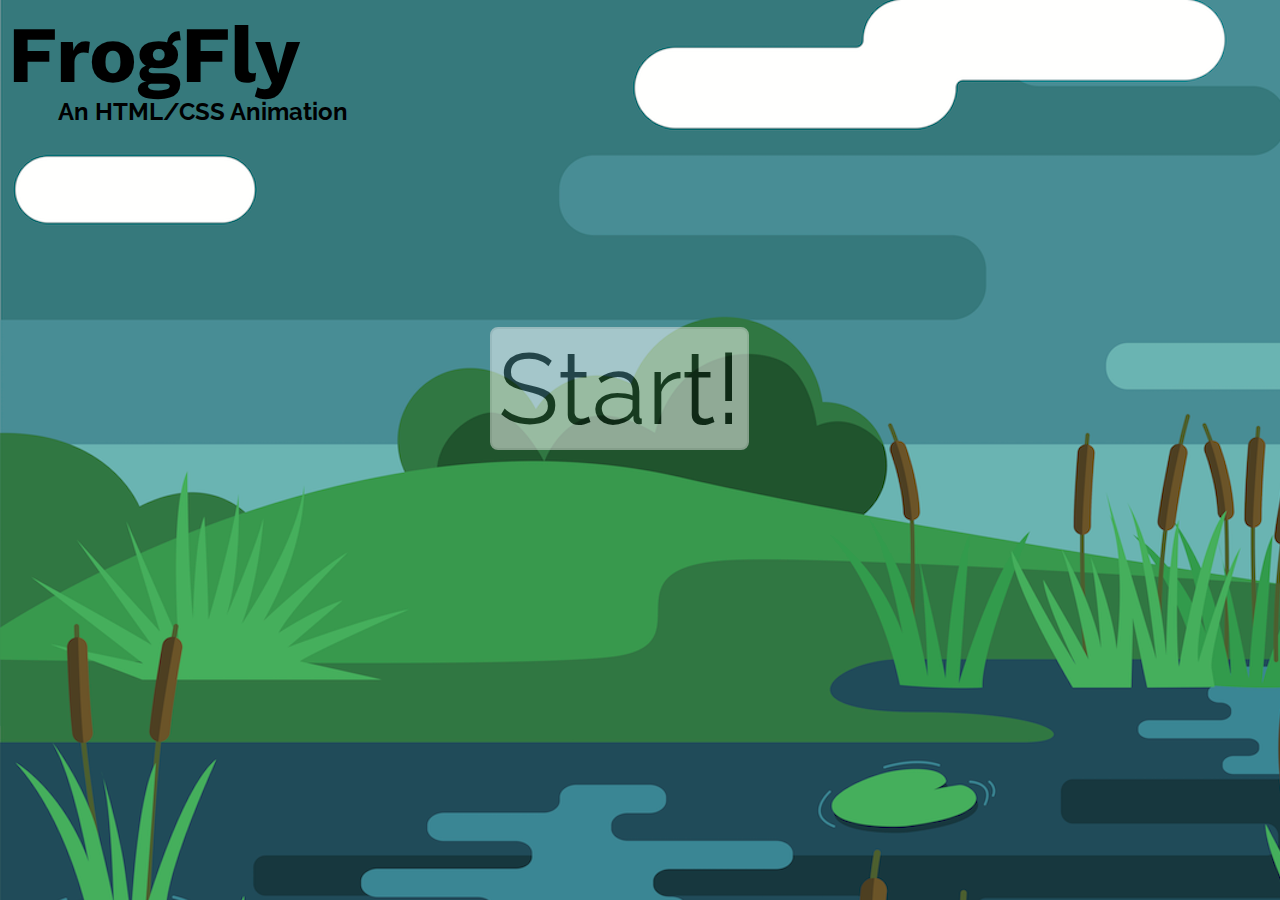
<file: index.html>
<!DOCTYPE html>
<html>

<!--
	Project: FlyFrogger

	Group: Justin Little, Nick Jones, Reuel Jacques-Sorrell

   	Description: 
	   	FlyFrogger is an animation implemented by HTML and CSS. The "index.html" file implements a div/button titled "Start" with a link that loads a seperate file "game.html" when clicked.

	Imports:
		<body background> is implemented to import the "background.png" image as the background image.

		"stylesheet.css" is the .css file that will format both the "index.html" and "game.html files"

		Two fonts are imported from Google - Raleway and Work Sans - that will be implemented in the .css file.
-->

	<body background = "background.png" class="background">
	<link rel="stylesheet" type="text/css" href="stylesheet.css">
	<link href="https://fonts.googleapis.com/css?family=Raleway:500|Work+Sans:900" rel="stylesheet">

<head>
	<h1>FrogFly</h1>
	<h2>An HTML/CSS Animation</h2>
</head>

<body>
	<div class="wrapper">
		<button class="start-button">
			<a href="game.html">Start!</a>
		</button>
	</div>
</body>

</html>
</file>
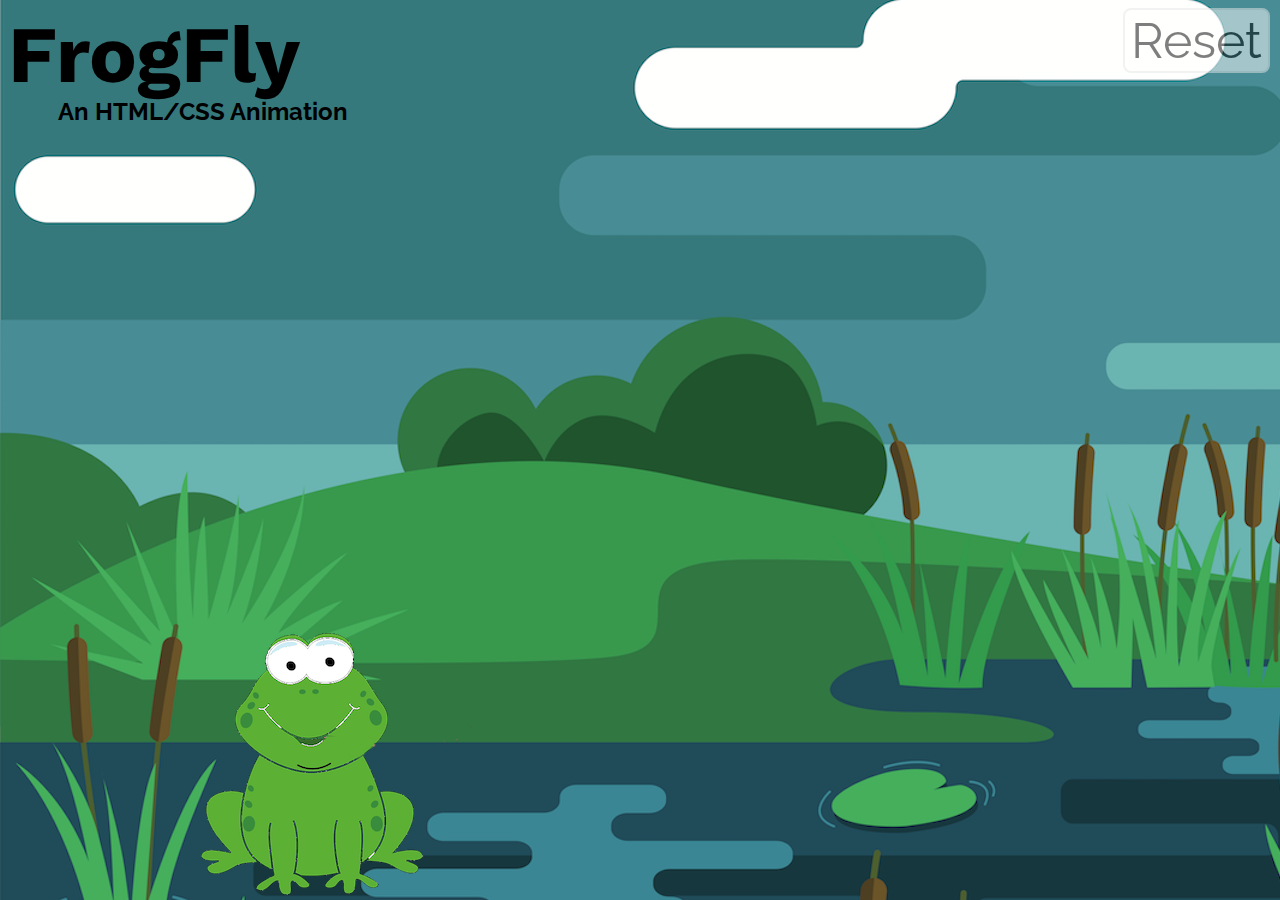
<file: game.html>
<!DOCTYPE html>
<html>

<!--
	Project: FlyFrogger

	Group: Justin Little, Nick Jones, Reuel Jacques-Sorrell 
	
	Description: 
		The "game.html" file implements the animation of FlyFrogger after the user presses the "Start" button in the "index.html" file that is a link to the animation.

	Imports: 
		<body background> is implemented to import the "background.png" image as the background image.

		"stylesheet.css" is the .css file that will format both the "index.html" and "game.html files"

		Two fonts are imported from Google - Raleway and Work Sans - that will be implemented in the .css file.



	Multiple divs are created in this file that contain images for the animation.
-->

	<body background = "background.png" class="background">
	<link rel="stylesheet" type="text/css" href="stylesheet.css">
	<link href="https://fonts.googleapis.com/css?family=Raleway:500|Work+Sans:900" rel="stylesheet">

<head>
	<h1>FrogFly</h1>
	<h2>An HTML/CSS Animation</h2>
</head>

<body>

	<!--
		The "Reset" button in this file by creating a div/button with a link just like the "Start" button in "index.html". This link will redirect to "index.html" for the user to restart the animation.
	-->

	<div class="wrapper2">
		<button class="reset-button">
			<a href="index.html">Reset</a>
		</button>
	</div>

	<!--
		The "frog" image is created to meet the flies as they come within range of the flies.

		The "tongue" div/image is created to appear when the frog gets within vicinity of a fly, and to disappear when the frog is NOT near a fly.
	-->

	<div class="frog">
		<img src="frog.png" alt="frog" class="frog-image">
	</div>

	<div class="tongue">
		<img src="tongue.png" alt="tongue" class="tongue-image">
	</div>
	
	<!--
		Four fly div/images are created to appear from the right of the screen to move to the left across the screen at various set hieghts in the stylesheet.

		The <div class="fly flyX" is declared to format the entire fly {} class of flies, and to refer to each individual fly by formating each flyX{} in the stylesheet.
	-->

	<div class="fly fly1">
		<img src="fly.png" alt="fly" class="fly-image-1">
	</div>

	<div class="fly fly2">
		<img src="fly.png" alt="fly2" class="fly-image-2">
	</div>

	<div class="fly fly3">
		<img src="fly.png" alt="fly3" class="fly-image-3">
	</div>

	<div class="fly fly4">
		<img src="fly.png" alt="fly4" class="fly-image-4">
	</div>
</body>

</html>
</file>
<file: stylesheet.css>
/*
	Project: FlyFrogger

	Group: Justin Little, Nick Jones, Reuel Jacques-Sorrell

	Description: 
		The "stylesheet.css" file formats the appearance and animation of the
		"index.html" and "game.html" files.
*/


/* Formatting the heading "FlyFrogger" */
h1 {
	margin-top: 0;
	font-family: 'Work Sans', sans-serif;
	font-size: 60pt;
}

/* Formatting the sub-heading "An HTML/CSS Animation" */
h2 {
	margin-top: 89px;
	margin-left: 50px;
	font-family: 'Raleway', sans-serif;
}

/* 
	Formats the positioning of both the heading & sub-heading to absolute postion
	so that the exact margins can be declared in the upper, left-hand corner
*/
h1, 
h2 {
	position: absolute;
}

/* This wrapper div class is created to align the Start button in the center */
.wrapper {
	margin-right: 300px;
	text-align: center;
}

/* Formats the start button */
.start-button {
	position: absolute;
	bottom: 50%; /* middle of the screen top/bottom */
	font-family: "Raleway", sans-serif;
    color: black;
    font-size: 100px;
    background-color: white;
    border: 2px solid #e7e7e7;
    border-radius: 8px;
    cursor: pointer; 
    /* Refers to the hover/visited animation actiions, 
    	which changes the box shading and opacity which
    	takes 0.4 seconds. */
    opacity: 0.5; /* medium transparency */
    transition-duration: 0.4s;
}

/* The wrapper2 div/class created to format the positioning of the Reset 
	button on the screen */
.wrapper2 { text-align: center;}

/* Formats the Restart button the same as the Start button with different positioning */
.reset-button {
	position: absolute;
	right: 10px;
	font-family: "Raleway", sans-serif;
	color: black;
	font-size: 50px;
    background-color: white;
    border: 2px solid #e7e7e7;
    border-radius: 8px;
    opacity: 0.5;
    cursor: pointer;
    transition-duration: 0.4s;
}

/* Formats the reset & start buttons when the mouse hovers over the button */
.start-button:hover, 
.reset-button:hover {
    box-shadow: 0 12px 16px 0 rgba(0,0,0,0.24),0 17px 50px 0 rgba(0,0,0,0.19);
    opacity: 0.75;
}

/* Formats the link on the button to appear black instead of blue or purple */
a, a:visited {
	color: black;
	text-decoration: none;
}


/* Formats the appearance and positioning of the tongue, refers to "tongue.png" */
.tongue {
	position: absolute;
	bottom: 0px;
	left: 230px;
	opacity: 0;
	-webkit-animation: lick 60s infinite  normal;
	animation-delay: 4s;
	animation-iteration-count: 1;
}

/* Formats the image of the frog without the tongue, refers to "frog.png" */
.frog {
	position: absolute;
	bottom: 0px;
	left: 200px;
	-webkit-animation: moveFrog 60s infinite  normal ease-out;
	animation-delay: 4s;
	animation-iteration-count: 1;

}

/* 

The following formats the individual flies that appear on the screen from
	the right to the left side of the screen
 */

.fly1 {
	position: absolute;
	bottom: 100px;
	right: 0px;
	opacity: 0;
	-webkit-animation: moveFly 6s infinite  normal ease-out;
	animation-delay: 6s;
	animation-iteration-count: 4;	
}

.fly2 {
	position: absolute;
	bottom: 250px;
	right: 0px;
	opacity: 0;
	-webkit-animation: moveFly 4s infinite  normal ease-out;
	animation-delay: 4s;
	animation-iteration-count: 6; 
}

.fly3 {
	position: absolute;
	bottom: 400px;
	right: 0px;
	opacity: 0;
	-webkit-animation: moveFly 5s infinite  normal ease-out;
	animation-delay: 5s;
	animation-iteration-count: 5;
}

.fly4 {
	position: absolute;
	bottom: 550px;
	right: 0px;
	opacity: 0;
	-webkit-animation: moveFly 4s infinite normal ease-out;
	animation-delay: 2s;
	animation-iteration-count: 7;
}

/* 
	> The following is a keyframe called "moveFly" that creates the fly's animation.
	> The percentages on the left-hand side represent the time throughout each interval
		of the animation.
	> "right: 0-100%" shows the position of the flies accross the screen from right to left.
	> The opacity is adjusted to 100 until 70% of the animation, where the fly disappears, 
		which is "opacity: 0"
 */

@-webkit-keyframes moveFly {
    0% {right:0%; opacity: 100;}
    10% { right:10%; opacity: 100;}
    20% { right: 20%; opacity: 100;}
    30% { right: 30%; opacity: 100;}
    40% { right: 40%; opacity: 100;}
    50% { right: 50%; opacity: 100;}
    60% { right: 60%; opacity: 100;}
    70% { right: 70%; opacity: 100;}
    71% { right: 70%; opacity: 0; }
    80% { right: 80%; opacity: 0;}
    90% { right: 90%; opacity: 0;}
    100% { right: 100%; opacity: 0;}
}

/*
	> The following is a keyframe called "moveFrog" which directs the animation for the 
		"frog" image to move to the fly. This effect will create the effect
		that the frog is catching the fly. The seperate animation titled "lick" is below
		"moveFrog"
	> The percentages throughout the animation interval are set based on what timeframe 
		throughout the 60 second animation the fly reaches the frogs vicinity (70% of the 
		screen from the right margin).
	> The positioning (Ex. bottom: 460px) is adjusted every time a new fly crosses the 
		frog's threshold. The positions are exactly the same as the fly's (set from the 
		bottom margin) so that the frog meets the fly at the exact position.
*/

@-webkit-keyframes moveFrog {
	0% { bottom: 0px;}
	1.5% { bottom: 460px;}
	5% { bottom: 120px; }
	7% { bottom: 300px; }
	8% { bottom: 460px;}
	9.5% { bottom: 0px; }
	11% { bottom: 120px; }
	14% { bottom: 460px; }
	15.5% { bottom: 300px; }
	18% { bottom: 120px; }
	20% { bottom: 0px; }
	21.5% { bottom: 460px; }
	23.5% { bottom:300px; }
	25% { bottom:120px; }
	27.5% { bottom:460px; }
	30% { bottom:0px; }
	31.5% { bottom: 120px; }
	33% { bottom: 300px; }
	35% { bottom: 460px; }
	38% { bottom: 120px; }
	40% { bottom: 0px; }
	41% { bottom: 300px; }
	41.5% { bottom: 460px; }
	45% { bottom: 0px; }
	100% { bottom: 0px; }
}

/*
	> The following is a keyframe called "lick" which directs the animation for the
		"tongue" image to move with the frog & appear at the time the frog meets the fly
	> The opacity is set to 0 to begin with, and is adjusted to 100 at 0.1s before and 
		disappear 0.1s after the frog reaches the fly.
	> The positioning (Ex. "bottom: 460px") is adjusted to mimick the keyframe "moveFrog"
		so that the "tongue" image follows the normal "frog" image.
*/

@-webkit-keyframes lick {
	0% { bottom: 0px;}

	1.3% { opacity: 0; }
	1.4% { opacity: 100; }
	1.5% { bottom: 460px;}
	1.6% { opacity: 0; }

	4.8% { opacity: 0; }
	4.9% { opacity: 100; }
	5% { bottom: 120px; }
	5.1% { opacity: 0; }

	6.8% { opacity: 0; }
	6.9% { opacity: 100; }
	7% { bottom: 300px; }
	7.1% { opacity: 0; }

	7.8% { opacity: 0; }
	7.9% { opacity: 100; }
	8% { bottom: 460px;}
	8.1% { opacity: 0; }

	9.3% { opacity: 0; }
	9.4% { opacity: 100; }
	9.5% { bottom: 0px; }
	9.6% { opacity: 0; }
	
	10.8% { opacity: 0; }
	10.9% { opacity: 100; }
	11% { bottom: 120px; }
	11.1% { opacity: 0; }

	13.8% { opacity: 0; }
	13.9% { opacity: 100; }
	14% { bottom: 460px; }
	14.1% { opacity: 0; }

	15.3% { opacity: 0; }
	15.4% { opacity: 100; }
	15.5% { bottom: 300px; }
	15.6% { opacity: 0; }

	17.8% { opacity: 0; }
	17.9% { opacity: 100; }
	18% { bottom: 120px; }
	18.1% { opacity: 0; }

	19.8% {opacity: 0;}
	19.9% { opacity: 100; }
	20% { bottom: 0px; }
	20.1% {opacity: 0;}

	21.3% { opacity: 0; }
	21.4% { opacity: 100; }
	21.5% { bottom: 460px; }
	21.6% { opacity: 0; }

	23.3% { opacity: 0; }
	23.4% { opacity: 100; }
	23.5% { bottom:300px; }
	23.6% { opacity: 0; }

	24.8% { opacity: 0; }
	24.9% { opacity: 100; }
	25% { bottom:120px; }
	25.1% { opacity: 0; }

	27.3% { opacity: 0; }
	27.4% { opacity: 100; }
	27.5% { bottom:460px; }
	27.6% { opacity: 0; }

	29.8% { opacity: 0; }
	29.9% { opacity: 100; }
	30% { bottom:0px; }
	30.1% { opacity: 0; }

	31.3% { opacity: 0; }
	31.4% { opacity: 100; }
	31.5% { bottom: 120px; }
	31.6% { opacity: 0; }

	32.8% { opacity: 0; }
	32.9% { opacity: 100; }
	33% { bottom: 300px; }
	33.1% { opacity: 0; }

	34.8% { opacity: 0; }
	34.9% { opacity: 100; }
	35% { bottom: 460px; }
	35.1% { opacity: 0; }

	37.8% { opacity: 0; }
	37.9% { opacity: 100; }
	38% { bottom: 120px; }
	38.1% { opacity: 0; }

	39.8% { opacity: 0; }
	39.9% { opacity: 100; }
	40% { bottom: 0px; }
	40.1% { opacity: 0; }

	40.8% { opacity: 0; }
	40.9% { opacity: 100; }
	41% { bottom: 300px; }
	41.1% { opacity: 0; }

	41.3% { opacity: 0; }
	41.4% { opacity: 100; }
	41.5% { bottom: 460px; }
	41.6% { opacity: 0; }

	45% { bottom: 0px; }

	100% { bottom: 0px; }
}
</file>
